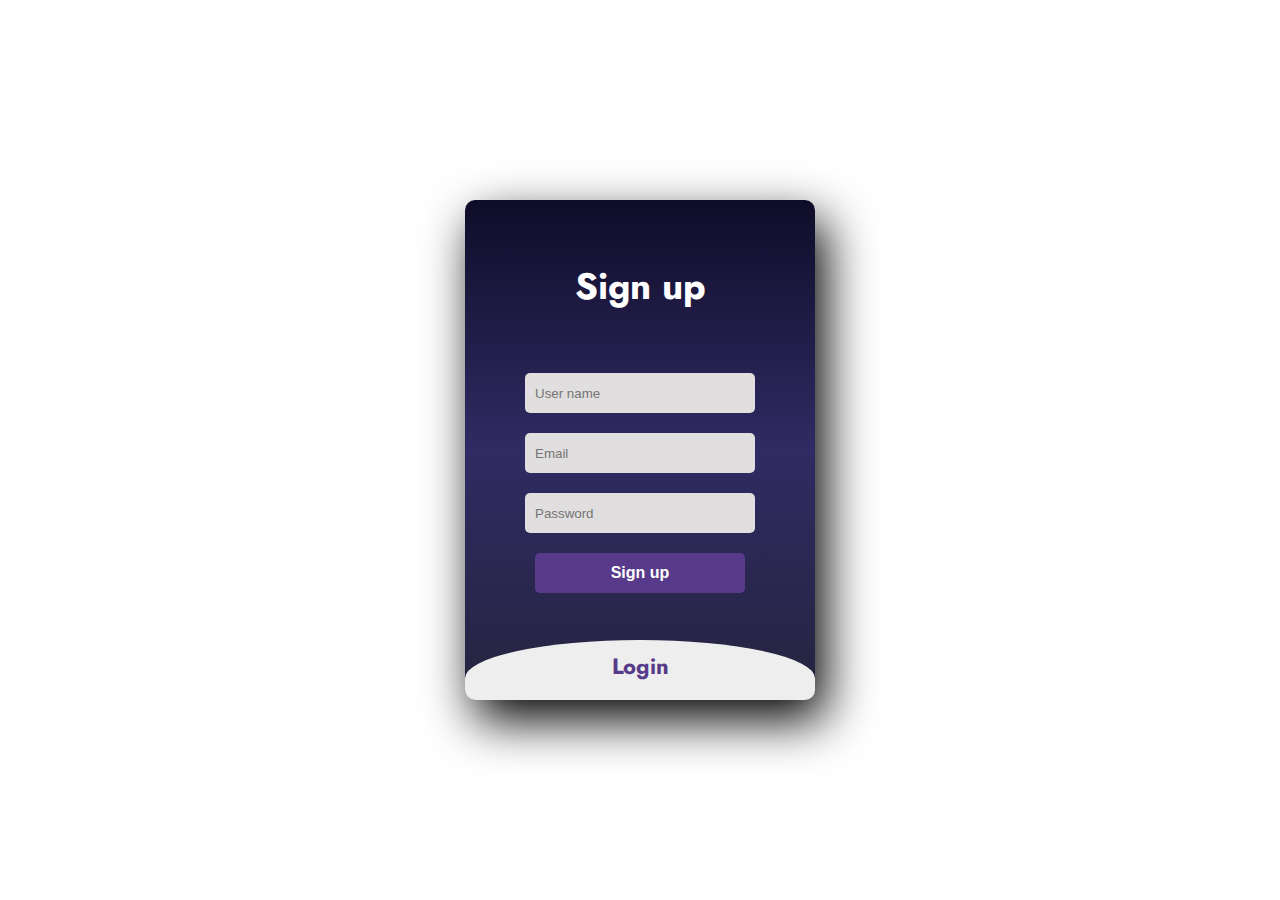
<file: Login.html>
<!DOCTYPE html>
<html>
<head>
  <title>Slide Navbar</title>
  <link rel="stylesheet" type="text/css" href="login.css">
<link href="https://fonts.googleapis.com/css2?family=Jost:wght@500&display=swap" rel="stylesheet">
</head>
<body>
  <div class="main">    
    <input type="checkbox" id="chk" aria-hidden="true">

      <div class="signup">
        <form>
          <label for="chk" aria-hidden="true">Sign up</label>
          <input type="text" name="txt" placeholder="User name" required="">
          <input type="email" name="email" placeholder="Email" required="">
          <input type="password" name="pswd" placeholder="Password" required="">
          <button>Sign up</button>
        </form>
      </div>

      <div class="login">
        <form>
          <label for="chk" aria-hidden="true">Login</label>
          <input type="email" name="email" placeholder="Email" required="">
          <input type="password" name="pswd" placeholder="Password" required="">
          <button>Login</button>
        </form>
      </div>
  </div>
</body>
</html>
</file>
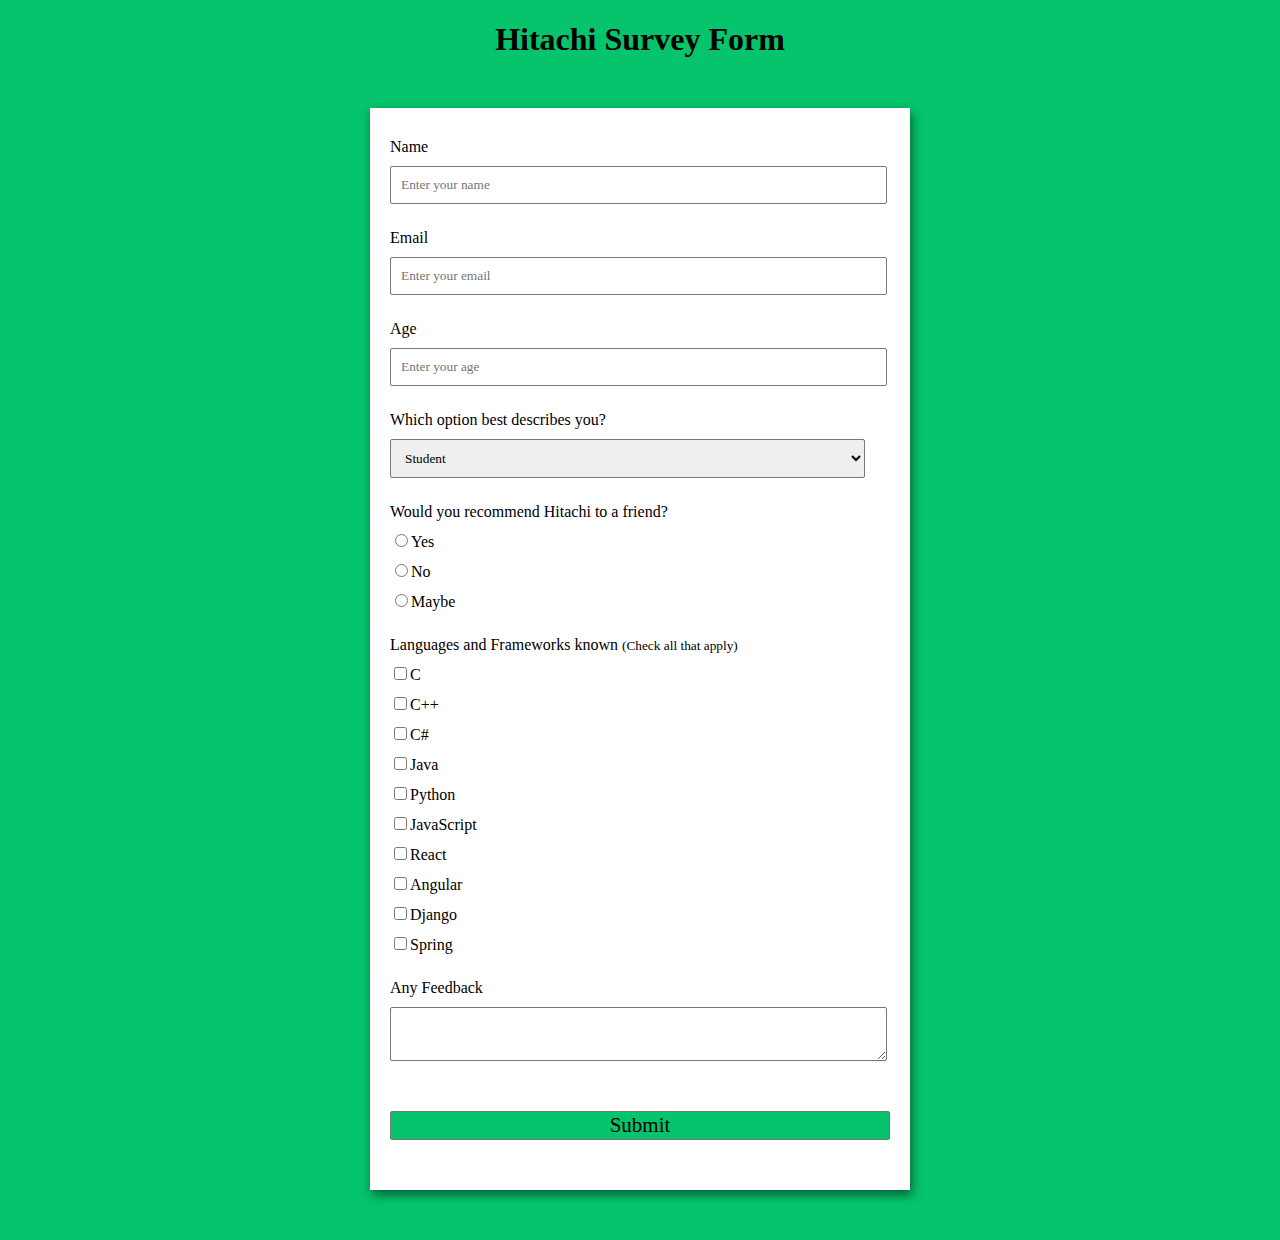
<file: surveyform.html>
<!DOCTYPE html>
<html lang="en">
  
<head>
    <meta charset="UTF-8">
    <meta http-equiv="X-UA-Compatible" content="IE=edge">
    <meta name="viewport" content=
        "width=device-width, initial-scale=1.0">
    <title>
        Build a Survey Form using HTML and CSS
    </title>
 
    <style>
 
        /* Styling the Body element i.e. Color,
        Font, Alignment */
        body {
            background-color: #05c46b;
            font-family: Verdana;
            text-align: center;
        }
 
        /* Styling the Form (Color, Padding, Shadow) */
        form {
            background-color: #fff;
            max-width: 500px;
            margin: 50px auto;
            padding: 30px 20px;
            box-shadow: 2px 5px 10px rgba(0, 0, 0, 0.5);
        }
 
        /* Styling form-control Class */
        .form-control {
            text-align: left;
            margin-bottom: 25px;
        }
 
        /* Styling form-control Label */
        .form-control label {
            display: block;
            margin-bottom: 10px;
        }
 
        /* Styling form-control input,
        select, textarea */
        .form-control input,
        .form-control select,
        .form-control textarea {
            border: 1px solid #777;
            border-radius: 2px;
            font-family: inherit;
            padding: 10px;
            display: block;
            width: 95%;
        }
 
        /* Styling form-control Radio
        button and Checkbox */
        .form-control input[type="radio"],
        .form-control input[type="checkbox"] {
            display: inline-block;
            width: auto;
        }
 
        /* Styling Button */
        button {
            background-color: #05c46b;
            border: 1px solid #777;
            border-radius: 2px;
            font-family: inherit;
            font-size: 21px;
            display: block;
            width: 100%;
            margin-top: 50px;
            margin-bottom: 20px;
        }
    </style>
</head>
  
<body>
    <h1>Hitachi Survey Form</h1>
  
    <!-- Create Form -->
    <form id="form">
 
        <!-- Details -->
        <div class="form-control">
            <label for="name" id="label-name">
                Name
            </label>
 
            <!-- Input Type Text -->
            <input type="text"
                   id="name"
                   placeholder="Enter your name" />
        </div>
  
        <div class="form-control">
            <label for="email" id="label-email">
                Email
            </label>
 
            <!-- Input Type Email-->
            <input type="email"
                   id="email"
                   placeholder="Enter your email" />
        </div>
  
        <div class="form-control">
            <label for="age" id="label-age">
                Age
            </label>
 
            <!-- Input Type Text -->
            <input type="text"
                   id="age"
                   placeholder="Enter your age" />
        </div>
  
        <div class="form-control">
            <label for="role" id="label-role">
                Which option best describes you?
            </label>
             
            <!-- Dropdown options -->
            <select name="role" id="role">
                <option value="student">Student</option>
                <option value="intern">Intern</option>
                <option value="professional">
                    Professional
                </option>
                <option value="other">Other</option>
            </select>
        </div>
  
        <div class="form-control">
            <label>
                Would you recommend Hitachi
                to a friend?
            </label>
 
            <!-- Input Type Radio Button -->
            <label for="recommed-1">
                <input type="radio"
                       id="recommed-1"
                       name="recommed">Yes</input>
            </label>
            <label for="recommed-2">
                <input type="radio"
                       id="recommed-2"
                       name="recommed">No</input>
            </label>
            <label for="recommed-3">
                <input type="radio"
                       id="recommed-3"
                       name="recommed">Maybe</input>
            </label>
        </div>
  
        <div class="form-control">
            <label>Languages and Frameworks known
                <small>(Check all that apply)</small>
            </label>
            <!-- Input Type Checkbox -->
            <label for="inp-1">
                <input type="checkbox"
                       name="inp">C</input></label>
            <label for="inp-2">
                <input type="checkbox"
                       name="inp">C++</input></label>
            <label for="inp-3">
                <input type="checkbox"
                       name="inp">C#</input></label>
            <label for="inp-4">
                <input type="checkbox"
                       name="inp">Java</input></label>
            <label for="inp-5">
                <input type="checkbox"
                       name="inp">Python</input></label>
            <label for="inp-6">
                <input type="checkbox"
                       name="inp">JavaScript</input></label>
            <label for="inp-7">
                <input type="checkbox"
                       name="inp">React</input></label>
            <label for="inp-7">
                <input type="checkbox"
                       name="inp">Angular</input></label>
            <label for="inp-7">
                <input type="checkbox"
                       name="inp">Django</input></label>
            <label for="inp-7">
                <input type="checkbox"
                       name="inp">Spring</input></label>
        </div>
  
        <div class="form-control">
            <label for="comment">
                Any Feedback
            </label>
 
            <!-- multi-line text input control -->
            <textarea name="comment" id="comment"
                placeholder="Enter your comment here">
            </textarea>
        </div>
  
        <!-- Multi-line Text Input Control -->
        <button type="submit" value="submit">
            Submit
        </button>
    </form>
</body>
  
</html>
</file>
<file: login.css>
body{
	margin: 0;
	padding: 0;
	display: flex;
	justify-content: center;
	align-items: center;
	min-height: 100vh;
	font-family: 'Jost', sans-serif;
	background: url("https://cdn.statically.io/img/codetheweb.blog/assets/img/posts/css-advanced-background-images/cover.jpg?f=webp&w=720") no-repeat center/ cover;
}
.main{
	width: 350px;
	height: 500px;
	background: red;
	overflow: hidden;
	background: linear-gradient(to bottom, #0f0c29, #302b63, #24243e);
	border-radius: 10px;
	box-shadow: 10px 20px 50px #000;
}
#chk{
	display: none;
}
.signup{
	position: relative;
	width:100%;
	height: 100%;
}
label{
	color: #fff;
	font-size: 2.3em;
	justify-content: center;
	display: flex;
	margin: 60px;
	font-weight: bold;
	cursor: pointer;
	transition: .5s ease-in-out;
}
input{
	width: 60%;
	height: 20px;
	background: #e0dede;
	justify-content: center;
	display: flex;
	margin: 20px auto;
	padding: 10px;
	border: none;
	outline: none;
	border-radius: 5px;
}
button{
	width: 60%;
	height: 40px;
	margin: 10px auto;
	justify-content: center;
	display: block;
	color: #fff;
	background: #573b8a;
	font-size: 1em;
	font-weight: bold;
	margin-top: 20px;
	outline: none;
	border: none;
	border-radius: 5px;
	transition: .2s ease-in;
	cursor: pointer;
}
button:hover{
	background: #6d44b8;
}
.login{
	height: 460px;
	background: #eee;
	border-radius: 60% / 10%;
	transform: translateY(-180px);
	transition: .8s ease-in-out;
}
.login label{
	color: #573b8a;
	transform: scale(.6);
}

#chk:checked ~ .login{
	transform: translateY(-500px);
}
#chk:checked ~ .login label{
	transform: scale(1);	
}
#chk:checked ~ .signup label{
	transform: scale(.6);
}
</file>
